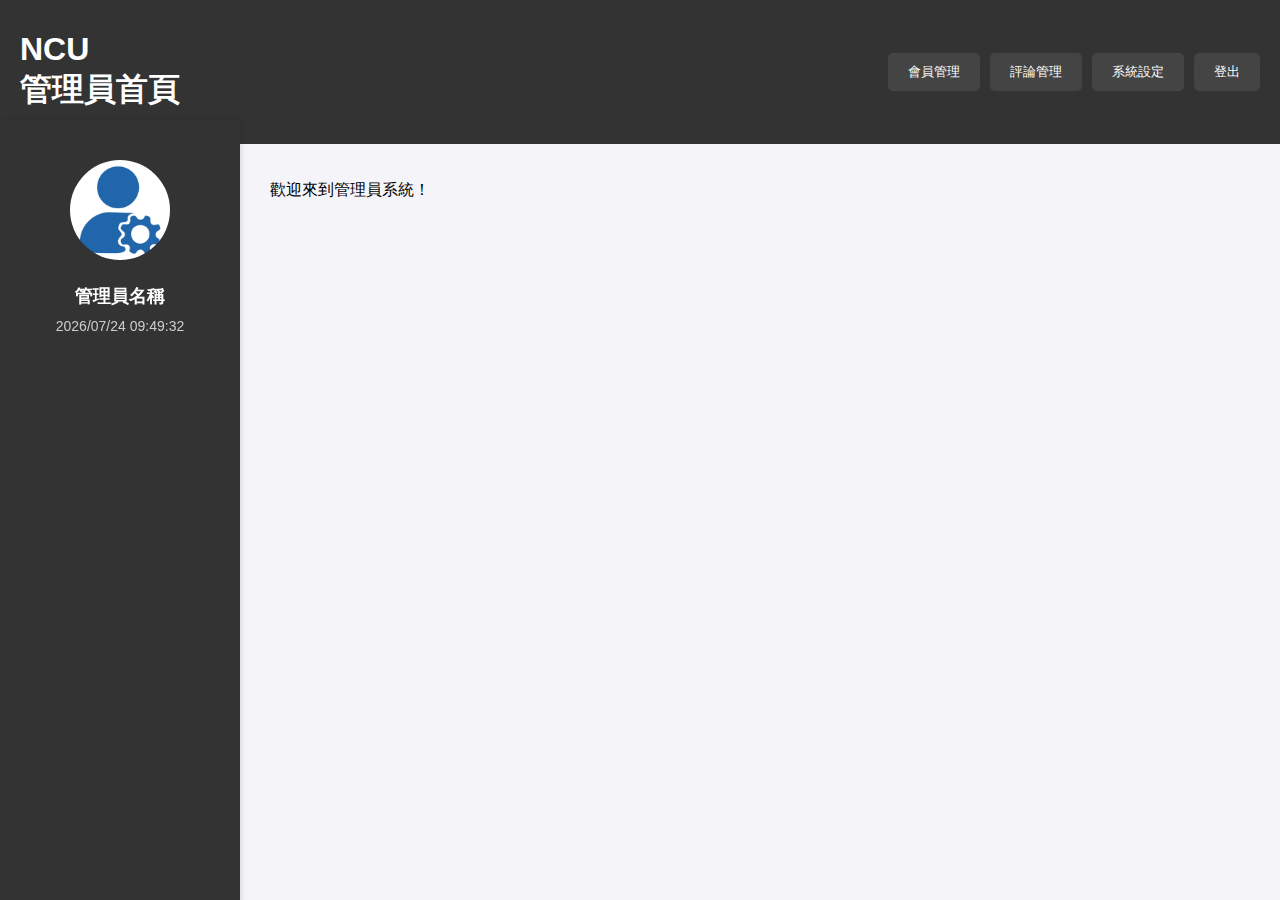
<file: image/index.html>
<!DOCTYPE html>
<html lang="en">
<head>
    <meta charset="UTF-8">
    <meta name="viewport" content="width=device-width, initial-scale=1.0">
    <title>管理員首頁</title>
    <style>
        /* 全局樣式設置 */
        body {
            font-family: Arial, sans-serif; /* 設置字體 */
            margin: 0; /* 移除頁面邊距 */
            padding: 0; /* 移除頁面內距 */
            background-color: #f4f4f9; /* 背景顏色 */
        }

        /* 頁首樣式 */
        header {
            background-color: #333; /* 背景為深灰色 */
            color: #fff; /* 文字為白色 */
            padding: 10px 20px; /* 內距 */
            display: flex; /* 使用 Flexbox 佈局 */
            justify-content: space-between; /* 左右元素間隔 */
            align-items: center; /* 垂直方向置中 */
        }

        /* 管理員功能按鈕的容器樣式 */
        .admin-buttons {
            display: flex; /* 使用 Flexbox 排列按鈕 */
            gap: 10px; /* 按鈕間距 */
        }

        /* 按鈕樣式 */
        .admin-buttons button {
            background-color: #444; /* 按鈕背景顏色 */
            color: white; /* 按鈕文字顏色 */
            padding: 10px 20px; /* 內距 */
            border: none; /* 移除邊框 */
            cursor: pointer; /* 鼠標指針變為點擊樣式 */
            border-radius: 5px; /* 圓角邊框 */
        }

        /* 按鈕懸停效果 */
        .admin-buttons button:hover {
            background-color: #555; /* 懸停時的背景色 */
        }

        /* 左側側邊欄樣式 */
        .sidebar {
            width: 200px; /* 固定寬度 */
            height: calc(100vh - 120px); /* 滿高減去頁首高度 */
            background-color: #333; /* 背景色 */
            color: white; /* 文字顏色 */
            padding: 20px; /* 內距 */
            box-shadow: 2px 0 5px rgba(0, 0, 0, 0.1); /* 添加陰影效果 */
            position: fixed; /* 固定在左側 */
            top: 120px; /* 從頁首以下開始 */
        }

        /* 側邊欄中的管理員資訊樣式 */
        .admin-info {
            text-align: center; /* 文字置中 */
            margin-top: 20px; /* 上方距離 */
        }

        /* 管理員頭像樣式 */
        .avatar {
            width: 100px; /* 頭像寬度 */
            height: 100px; /* 頭像高度 */
            border-radius: 50%; /* 設為圓形 */
            margin-bottom: 10px; /* 與名稱間距 */
        }

        /* 管理員名稱樣式 */
        .admin-name {
            font-size: 18px; /* 字體大小 */
            margin: 10px 0; /* 上下間距 */
        }

        /* 日期時間樣式 */
        .date-time {
            font-size: 14px; /* 字體大小 */
            margin-top: 5px; /* 與名稱間距 */
            color: #ccc; /* 顏色設為淺灰 */
        }

        /* 主內容樣式 */
        main {
            margin-left: 250px; /* 左側預留空間避開側邊欄 */
            padding: 20px; /* 內距 */
        }
    </style>
</head>
<body>
    <!-- 左側側邊欄 -->
    <div class="sidebar">
        <div class="admin-info">
            <!-- 管理員頭像 -->
            <img src="ad_photo.png" alt="Admin Avatar" class="avatar">
            <!-- 管理員名稱 -->
            <h3 class="admin-name">管理員名稱</h3>
            <!-- 日期與時間 -->
            <p class="date-time" id="currentDateTime">--:--:--</p>
        </div>
    </div>

    <!-- 頁首 -->
    <header>
        <!-- 頁首標題 -->
        <h1>NCU<br>管理員首頁</h1>
        <!-- 管理員功能按鈕 -->
        <div class="admin-buttons">
            <!-- 會員管理按鈕 -->
            <button onclick="location.href='member-management.html'">會員管理</button>
            <!-- 評論管理按鈕 -->
            <button onclick="location.href='comment-management.html'">評論管理</button>
            <!-- 系統設定按鈕 -->
            <button onclick="location.href='system-settings.html'">系統設定</button>
            <!-- 登出按鈕 -->
            <button onclick="location.href='admin-login.html'">登出</button>
        </div>
    </header>

    <!-- 主內容區域 -->
    <main>
        <p>歡迎來到管理員系統！</p>
    </main>

    <!-- JavaScript 更新日期與時間 -->
    <script>
        // 更新日期與時間的函數
        function updateDateTime() {
            const now = new Date(); // 獲取當前時間
            const dateTimeString = now.toLocaleString('zh-TW', {
                year: 'numeric',
                month: '2-digit',
                day: '2-digit',
                hour: '2-digit',
                minute: '2-digit',
                second: '2-digit',
                hour12: false, // 使用 24 小時制
            });
            // 更新到頁面上
            document.getElementById('currentDateTime').textContent = dateTimeString;
        }

        // 初始化顯示並每秒更新一次
        updateDateTime();
        setInterval(updateDateTime, 1000); // 每 1000 毫秒（1 秒）更新
    </script>
</body>
</html>
</file>
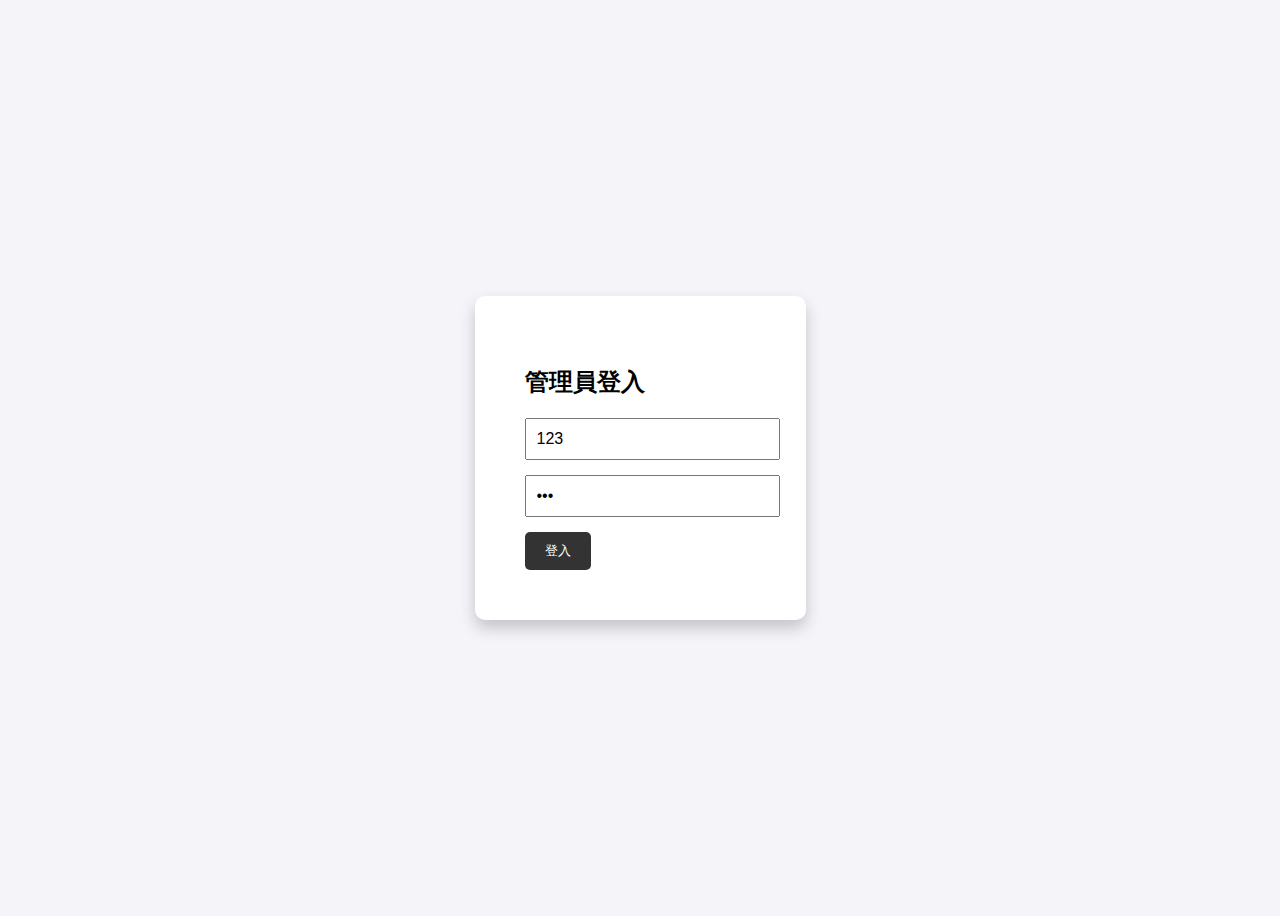
<file: image/admin-login.html>
<!DOCTYPE html>
<html lang="en">
<head>
    <meta charset="UTF-8"> <!-- 設定字符編碼為UTF-8 -->
    <meta name="viewport" content="width=device-width, initial-scale=1.0"> <!-- 設置視窗比例，讓頁面在移動設備上顯示良好 -->
    <title>管理員登入</title> <!-- 頁面標題 -->
    <style>
        body {
            font-family: Arial, sans-serif; /* 設置頁面字體為Arial，若無則使用sans-serif */
            display: flex; /* 使用Flexbox佈局 */
            justify-content: center; /* 使表單水平居中 */
            align-items: center; /* 使表單垂直居中 */
            height: 100vh; /* 設置頁面高度為100%視窗高度 */
            background-color: #f4f4f9; /* 設置背景顏色為淺灰色 */
        }
        form {
            background-color: #fff; /* 設置表單背景顏色為白色 */
            padding: 50px; /* 設置表單內部內距 */
            border-radius: 10px; /* 設置表單圓角邊框 */
            box-shadow: 0 8px 16px rgba(0,0,0,0.2); /* 設置表單的陰影效果 */
        }
        input {
            display: block; /* 設置為區塊元素，讓每個輸入框占據一行 */
            width: 100%; /* 設置輸入框寬度為100% */
            margin-bottom: 15px; /* 設置輸入框之間的下邊距 */
            padding: 10px; /* 設置輸入框內部內距 */
            font-size: 16px; /* 設置字體大小 */
        }
        button {
            padding: 10px 20px; /* 設置按鈕內部內距 */
            background-color: #333; /* 設置按鈕背景顏色為深灰色 */
            color: white; /* 設置按鈕文字顏色為白色 */
            border: none; /* 移除按鈕邊框 */
            border-radius: 5px; /* 設置按鈕圓角邊框 */
            cursor: pointer; /* 設置鼠標懸停時顯示為點擊樣式 */
        }
    </style>
</head>
<body>
    <form id="loginForm" onsubmit="return validateLogin()"> <!-- 設置表單提交事件，調用 validateLogin 函數 -->
        <h2>管理員登入</h2> <!-- 標題 -->
        <input type="text" name="username" id="username" placeholder="帳號" value="123" required> <!-- 預設帳號為123 -->
        <input type="password" name="password" id="password" placeholder="密碼" value="123" required> <!-- 預設密碼為123 -->
        <button type="submit">登入</button> <!-- 登入按鈕 -->
    </form>

    <script>
        function validateLogin() {
            // 獲取用戶輸入的帳號和密碼
            const username = document.getElementById('username').value;
            const password = document.getElementById('password').value;

            // 檢查帳號和密碼是否正確
            if (username === '123' && password === '123') {
                // 如果正確，重定向到管理員首頁
                window.location.href = 'admin_homepage.html'; // 替換為您的管理員首頁URL
                return false; // 防止表單實際提交
            } else {
                // 如果不正確，提示錯誤
                alert('帳號或密碼錯誤！');
                return false; // 防止表單實際提交
            }
        }
    </script>
</body>
</html>
</file>
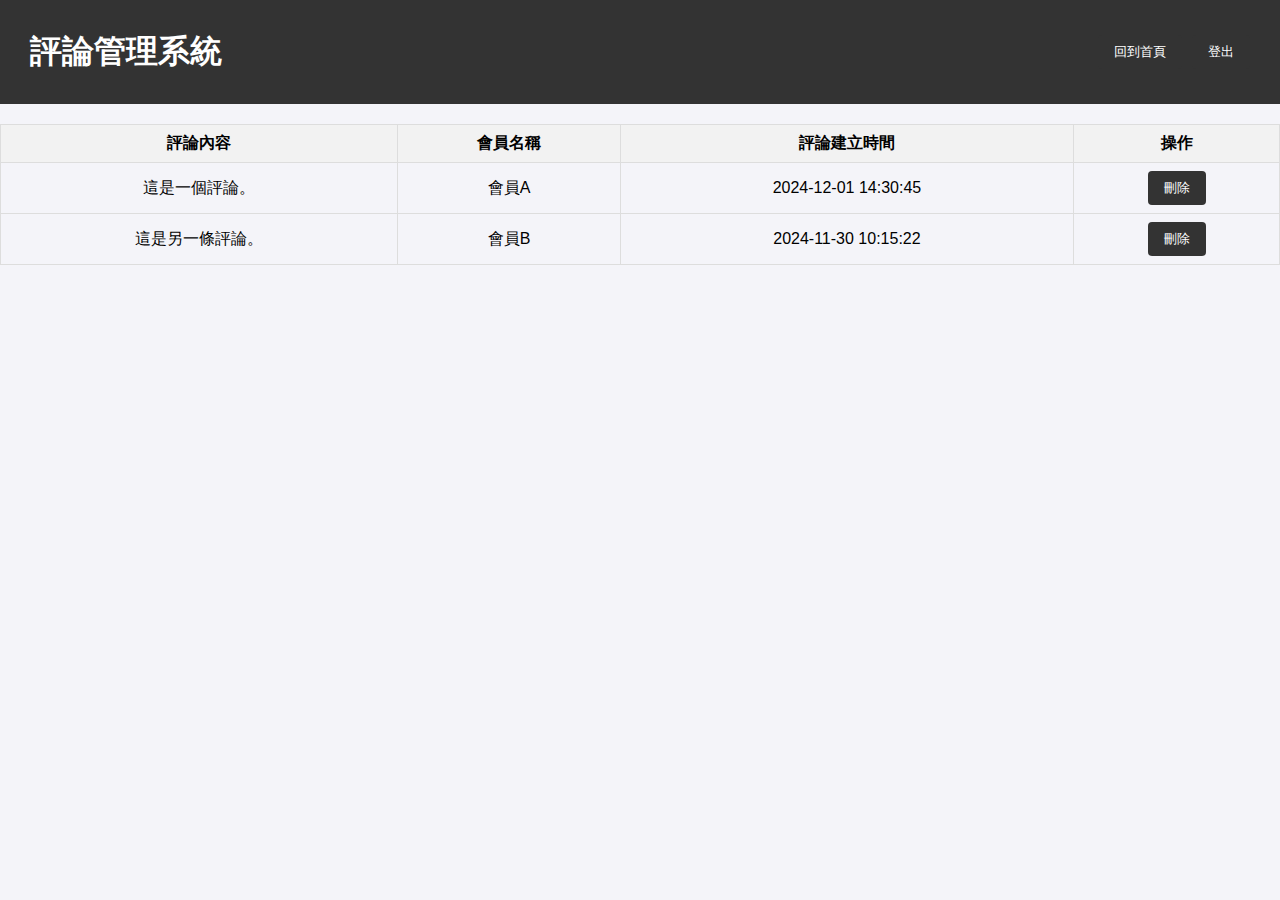
<file: image/comment-management.html>
<!DOCTYPE html>
<html lang="en">
<head>
    <meta charset="UTF-8">
    <meta name="viewport" content="width=device-width, initial-scale=1.0">
    <title>評論管理</title>
    <style>
        /* 全局樣式設置 */
        body {
            font-family: Arial, sans-serif; /* 設置字體 */
            margin: 0; /* 移除頁面邊距 */
            padding: 0; /* 移除頁面內距 */
            background-color: #f4f4f9; /* 背景顏色 */
        }
        /* 頁首樣式 */
        /* 全局樣式設置 */
        body {
            font-family: Arial, sans-serif; /* 設置字體 */
            margin: 0; /* 移除頁面邊距 */
            padding: 0; /* 移除頁面內距 */
            background-color: #f4f4f9; /* 背景顏色 */
        }
        /* 頁首樣式 */
        /* 頁首樣式 */
        header {
            background-color: #333; /* 背景顏色：綠色 */
            color: white; /* 文字顏色：白色 */
            padding: 30px; /* 內距：20px */
            display: flex; /* 使用Flexbox布局 */
            justify-content: space-between; /* 左右元素間的間隔 */
            align-items: center; /* 垂直居中 */
        }

        /* 標題樣式 */
        header h1 {
            margin: 0; /* 移除標題的外邊距 */
        }

        /* 按鈕容器 */
        .header-buttons {
            display: flex; /* 使用Flexbox布局 */
            gap: 10px; /* 按鈕之間的間隔 */
        }

        /* 按鈕樣式 */
        button {
            background-color: #333; /* 按鈕背景色：綠色 */
            color: white; /* 按鈕文字色：白色 */
            border: none; /* 無邊框 */
            padding: 8px 16px; /* 按鈕內距 */
            border-radius: 4px; /* 圓角邊框 */
            cursor: pointer; /* 鼠標樣式 */
        }

        button:hover {
            background-color: #333; /* 按鈕懸停效果：深綠色 */
        }

        /* 表格樣式 */
        table {
            width: 100%; /* 表格寬度填滿 */
            border-collapse: collapse; /* 移除邊框間隙 */
            margin-top: 20px; /* 與頁首的距離 */
        }

        th, td {
            border: 1px solid #ddd; /* 單元格邊框 */
            padding: 8px; /* 單元格內距 */
            text-align: center; /* 文字置中 */
        }

        th {
            background-color: #f2f2f2; /* 表頭背景色 */
            font-weight: bold; /* 字體加粗 */
        }

        /* 表格行的懸停效果 */
        tr:hover {
            background-color: #f1f1f1; /* 懸停時行的背景色 */
        }
    </style>
</head>
<body>
    <!-- 頁首 -->
    <header>
        <h1>評論管理系統</h1>

        <!-- 頁首右側的按鈕 -->
        <div class="header-buttons">
            <button onclick="window.location.href='index.html';">回到首頁</button> <!-- 回到首頁按鈕 -->
            <button onclick="window.location.href='logout.html';">登出</button> <!-- 登出按鈕 -->
        </div>
    </header>

    <!-- 評論資訊的表格 -->
    <table>
        <!-- 表格表頭 -->
        <tr>
            <th>評論內容</th> <!-- 列標題：評論內容 -->
            <th>會員名稱</th> <!-- 列標題：會員名稱 -->
            <th>評論建立時間</th> <!-- 列標題：評論時間 -->
            <th>操作</th> <!-- 列標題：操作按鈕 -->
        </tr>

        <!-- 表格內容：評論數據 -->
        <tr>
            <td>這是一個評論。</td> <!-- 評論內容 -->
            <td>會員A</td> <!-- 會員名稱 -->
            <td>2024-12-01 14:30:45</td> <!-- 評論時間 -->
            <td>
                <!-- 操作按鈕 -->
                <button>刪除</button> <!-- 刪除評論按鈕 -->
            </td>
        </tr>

        <!-- 可以在此添加更多評論數據 -->
        <tr>
            <td>這是另一條評論。</td>
            <td>會員B</td>
            <td>2024-11-30 10:15:22</td>
            <td>
                <button>刪除</button>
            </td>
        </tr>
    </table>
</body>
</html>
</file>
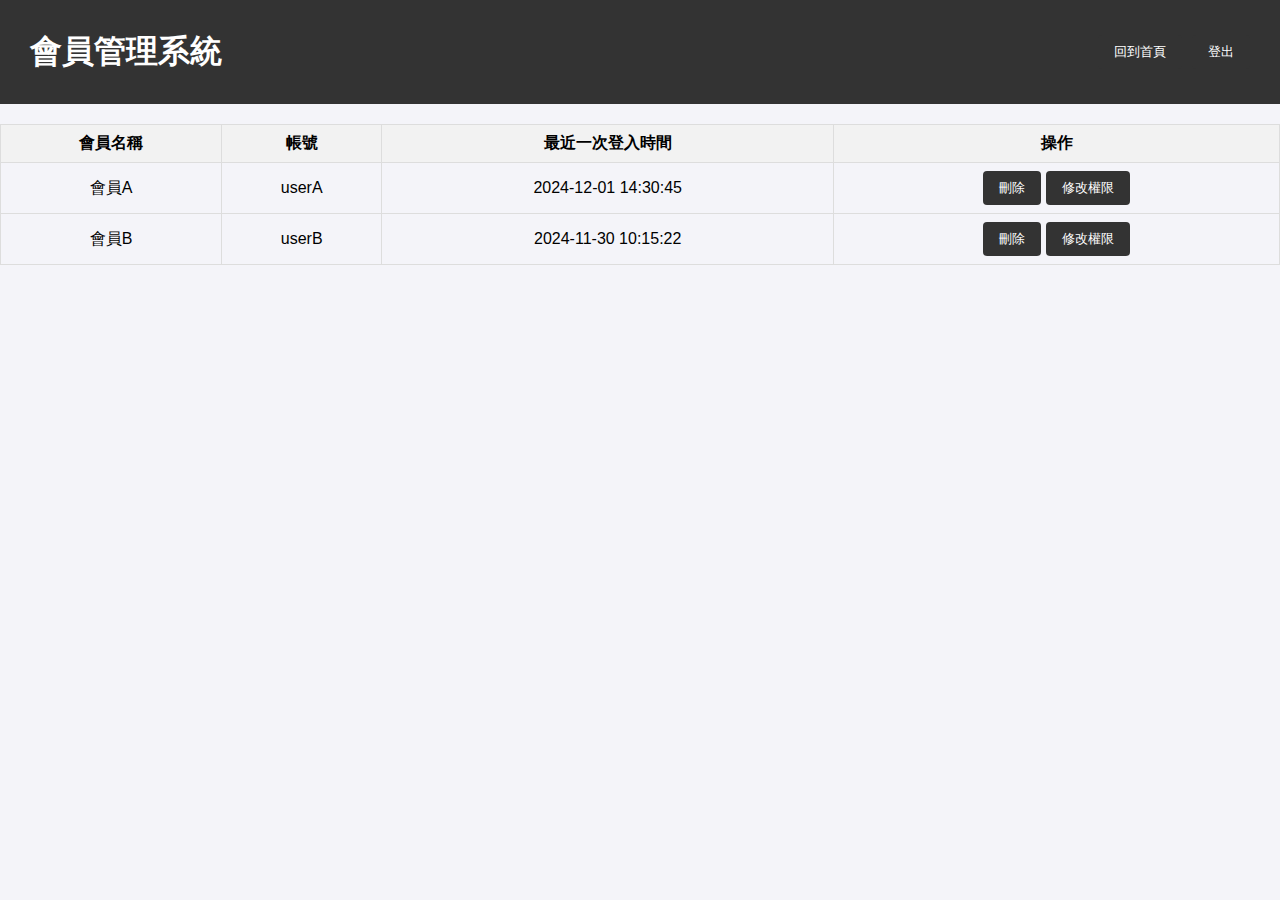
<file: image/member-management.html>
<!DOCTYPE html>
<html lang="en">
<head>
    <meta charset="UTF-8">
    <meta name="viewport" content="width=device-width, initial-scale=1.0">
    <title>會員管理</title>
    <style>
        /* 全局樣式設置 */
        body {
            font-family: Arial, sans-serif; /* 設置字體 */
            margin: 0; /* 移除頁面邊距 */
            padding: 0; /* 移除頁面內距 */
            background-color: #f4f4f9; /* 背景顏色 */
        }
        /* 頁首樣式 */
        header {
            background-color: #333; /* 背景顏色：綠色 */
            color: white; /* 文字顏色：白色 */
            padding: 30px; /* 內距：20px */
            display: flex; /* 使用Flexbox布局 */
            justify-content: space-between; /* 左右元素間的間隔 */
            align-items: center; /* 垂直居中 */
        }

        /* 標題樣式 */
        header h1 {
            margin: 0; /* 移除標題的外邊距 */
        }

        /* 按鈕容器 */
        .header-buttons {
            display: flex; /* 使用Flexbox布局 */
            gap: 10px; /* 按鈕之間的間隔 */
        }

        /* 按鈕樣式 */
        button {
            background-color: #333; /* 按鈕背景色：綠色 */
            color: white; /* 按鈕文字色：白色 */
            border: none; /* 無邊框 */
            padding: 8px 16px; /* 按鈕內距 */
            border-radius: 4px; /* 圓角邊框 */
            cursor: pointer; /* 鼠標樣式 */
        }

        button:hover {
            background-color: #333; /* 按鈕懸停效果：深綠色 */
        }

        /* 表格樣式 */
        table {
            width: 100%; /* 表格寬度填滿 */
            border-collapse: collapse; /* 移除邊框間隙 */
            margin-top: 20px; /* 與頁首的距離 */
        }

        th, td {
            border: 1px solid #ddd; /* 單元格邊框 */
            padding: 8px; /* 單元格內距 */
            text-align: center; /* 文字置中 */
        }

        th {
            background-color: #f2f2f2; /* 表頭背景色 */
            font-weight: bold; /* 字體加粗 */
        }

        /* 表格行的懸停效果 */
        tr:hover {
            background-color: #f1f1f1; /* 懸停時行的背景色 */
        }
    </style>
</head>
<body>
    <!-- 頁首 -->
    <header>
        <h1>會員管理系統</h1>

        <!-- 頁首右側的按鈕 -->
        <div class="header-buttons">
            <button onclick="window.location.href='index.html';">回到首頁</button> <!-- 回到首頁按鈕 -->
            <button onclick="window.location.href='logout.html';">登出</button> <!-- 登出按鈕 -->
        </div>
    </header>

    <!-- 會員資訊的表格 -->
    <table>
        <!-- 表格表頭 -->
        <tr>
            <th>會員名稱</th> <!-- 列標題：會員名稱 -->
            <th>帳號</th> <!-- 列標題：會員帳號 -->
            <th>最近一次登入時間</th> <!-- 列標題：最近一次登入時間 -->
            <th>操作</th> <!-- 列標題：操作按鈕 -->
        </tr>

        <!-- 表格內容：會員數據 -->
        <tr>
            <td>會員A</td> <!-- 會員名稱 -->
            <td>userA</td> <!-- 會員帳號 -->
            <td>2024-12-01 14:30:45</td> <!-- 最近一次登入時間 -->
            <td>
                <!-- 操作按鈕 -->
                <button>刪除</button> <!-- 刪除會員按鈕 -->
                <button>修改權限</button> <!-- 修改會員權限按鈕 -->
            </td>
        </tr>

        <!-- 可以在此添加更多會員數據 -->
        <tr>
            <td>會員B</td>
            <td>userB</td>
            <td>2024-11-30 10:15:22</td>
            <td>
                <button>刪除</button>
                <button>修改權限</button>
            </td>
        </tr>
    </table>
</body>
</html>
</file>
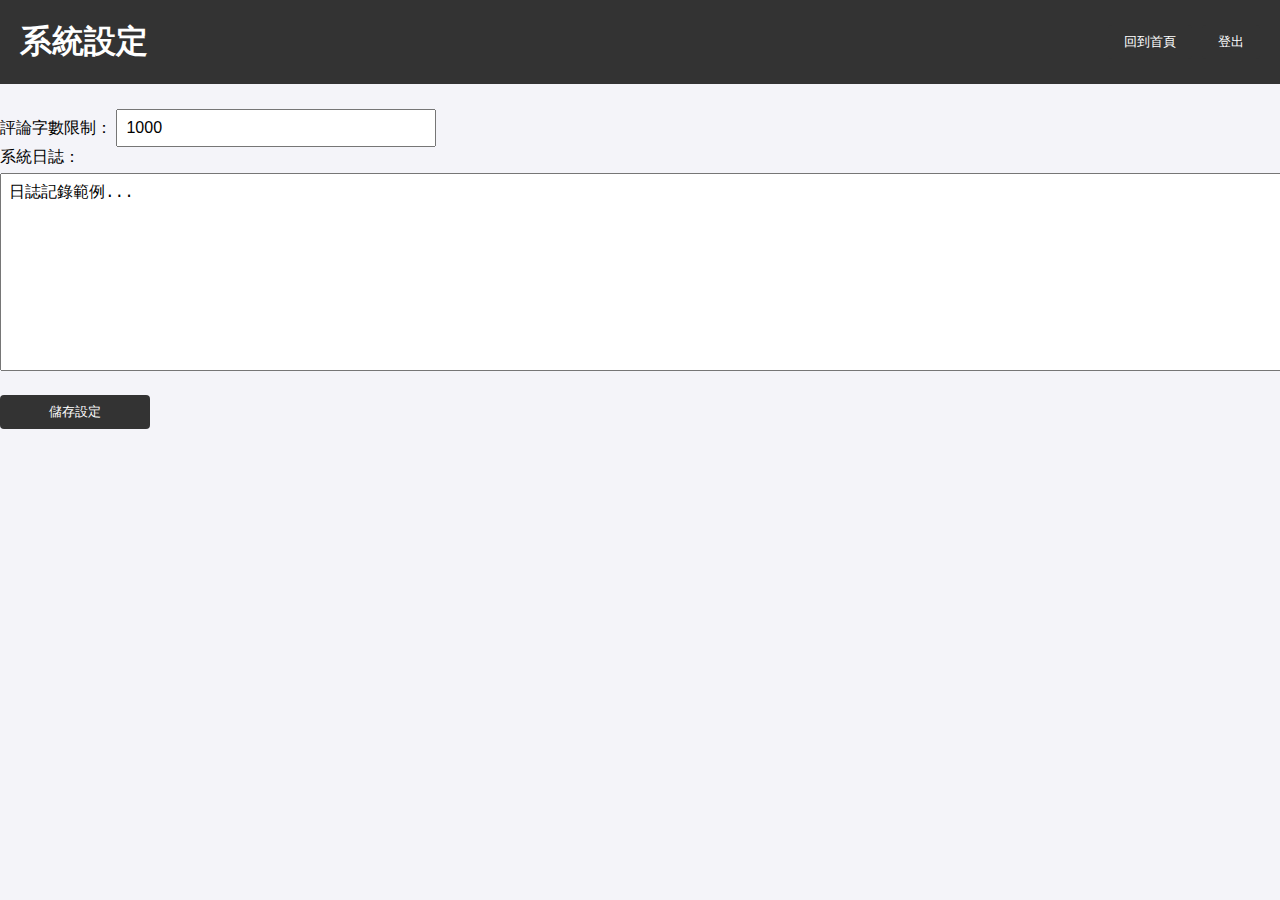
<file: image/system-settings.html>
<!DOCTYPE html>
<html lang="en">
<head>
    <meta charset="UTF-8">
    <meta name="viewport" content="width=device-width, initial-scale=1.0">
    <title>系統設定</title>
    <style>
        /* 頁首樣式 */
        /* 全局樣式設置 */
        body {
            font-family: Arial, sans-serif; /* 設置字體 */
            margin: 0; /* 移除頁面邊距 */
            padding: 0; /* 移除頁面內距 */
            background-color: #f4f4f9; /* 背景顏色 */
        }
        /* 頁首樣式 */
        header {
            background-color: #333; /* 背景顏色：綠色 */
            color: white; /* 文字顏色：白色 */
            padding: 20px; /* 內距：20px */
            display: flex; /* 使用Flexbox布局 */
            justify-content: space-between; /* 左右元素間的間隔 */
            align-items: center; /* 垂直居中 */
        }

        /* 標題樣式 */
        header h1 {
            margin: 0; /* 移除標題的外邊距 */
        }

        /* 按鈕容器 */
        .header-buttons {
            display: flex; /* 使用Flexbox布局 */
            gap: 10px; /* 按鈕之間的間隔 */
        }

        /* 按鈕樣式 */
        button {
            background-color: #333; /* 按鈕背景色：綠色 */
            color: white; /* 按鈕文字色：白色 */
            border: none; /* 無邊框 */
            padding: 8px 16px; /* 按鈕內距 */
            border-radius: 4px; /* 圓角邊框 */
            cursor: pointer; /* 鼠標樣式 */
        }

        button:hover {
            background-color: #333; /* 按鈕懸停效果：深綠色 */
        }

        /* 表單樣式 */
        form {
            margin-top: 20px; /* 與頁首的距離 */
        }

        label {
            font-size: 16px; /* 標籤字體大小 */
        }

        input, textarea {
            margin-top: 5px; /* 內距 */
            padding: 8px; /* 內距 */
            width: 300px; /* 輸入框寬度 */
            font-size: 16px; /* 字體大小 */
        }

        textarea {
            width: 100%; /* 設置文本區域為 100% 宽度 */
            resize: none; /* 禁止調整大小 */
        }

        button[type="submit"] {
            margin-top: 20px; /* 按鈕的上邊距 */
            width: 150px; /* 按鈕寬度 */
        }
    </style>
</head>
<body>
    <!-- 頁首 -->
    <header>
        <h1>系統設定</h1>

        <!-- 頁首右側的按鈕 -->
        <div class="header-buttons">
            <button onclick="window.location.href='index.html';">回到首頁</button> <!-- 回到首頁按鈕 -->
            <button onclick="window.location.href='logout.html';">登出</button> <!-- 登出按鈕 -->
        </div>
    </header>

    <!-- 系統設定表單 -->
    <form>
        <label for="comment-limit">評論字數限制：</label>
        <input id="comment-limit" type="number" value="1000" required>
        <br>
        <label for="system-log">系統日誌：</label>
        <textarea id="system-log" rows="10" cols="50" readonly>日誌記錄範例...</textarea>
        <br>
        <button type="submit">儲存設定</button>
    </form>
</body>
</html>
</file>
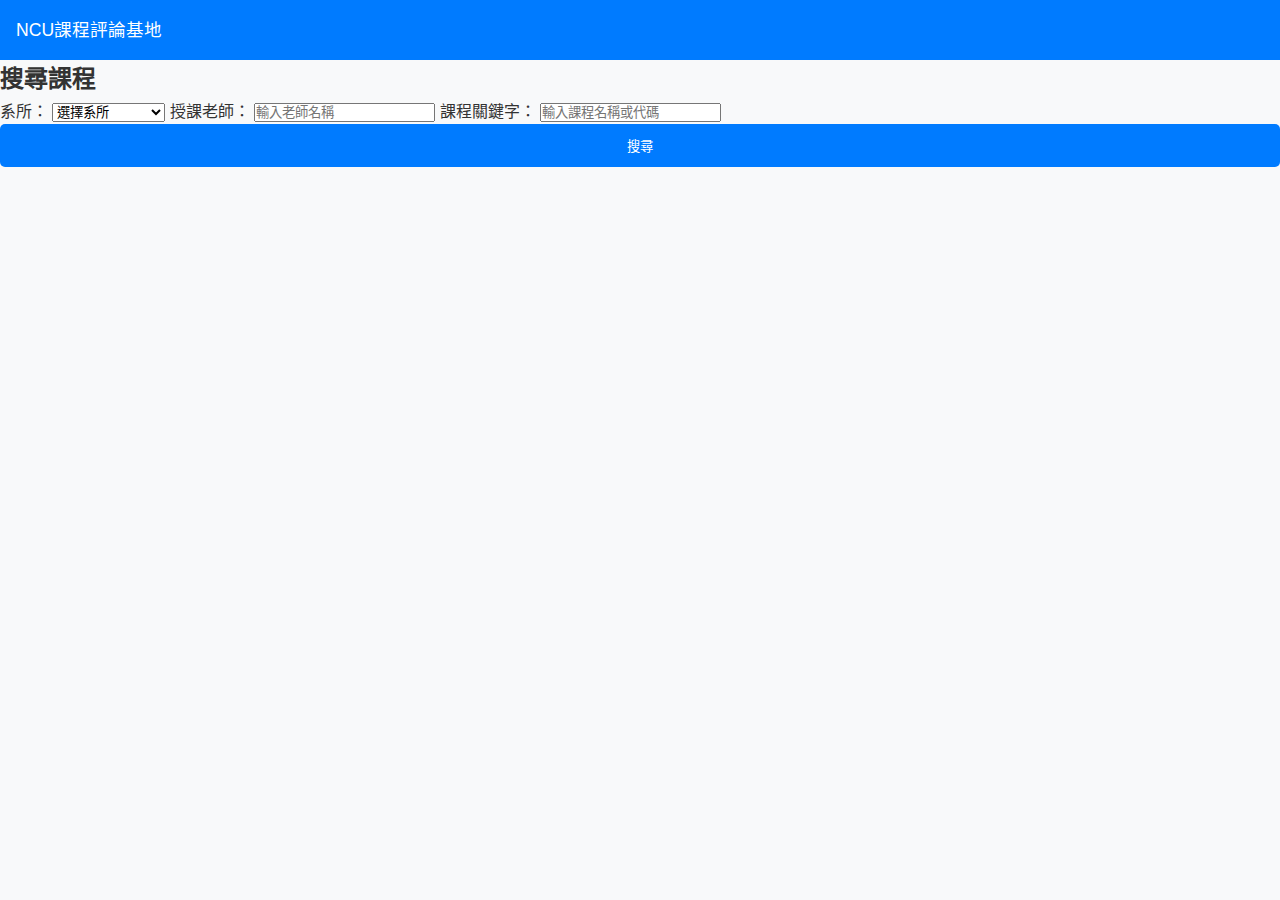
<file: ncu_comment-interface/courses.html>
<!DOCTYPE html>
<html lang="zh-TW">
<head>
    <meta charset="UTF-8">
    <meta name="viewport" content="width=device-width, initial-scale=1.0">
    <title>搜尋課程 - 課程評論系統</title>
    <link rel="stylesheet" href="stylev2.css">
    <style>
        .course-list {
            display: none;
        }
    </style>
</head>
<body>
    <header>
        <div class="navbar">
            <a href="index.html" class="logo">NCU課程評論基地</a>
        </div>
    </header>
    <main>
        <section class="search-container">
            <h2>搜尋課程</h2>
            <form id="search-form">
                <label for="department">系所：</label>
                <select id="department">
                    <option>選擇系所</option>
                    <option>資訊管理研究所</option>
                    <option>資訊工程研究所</option>
                </select>
                <label for="instructor">授課老師：</label>
                <input type="text" id="instructor" placeholder="輸入老師名稱">
                <label for="keyword">課程關鍵字：</label>
                <input type="text" id="keyword" placeholder="輸入課程名稱或代碼">
                <!-- 其他表單元素 -->
                <button type="submit" class="btn">搜尋</button>
         </form>
        </section>
        <section class="course-list"></section>
        <script>
            document.getElementById('search-form').addEventListener('submit', function(event) {
            event.preventDefault();
            const department = document.getElementById('department').value;
            const instructor = document.getElementById('instructor').value;
            const keyword = document.getElementById('keyword').value;
            if (department === '選擇系所' || instructor.trim() === '' || keyword.trim() === '') {
                alert('輸入資料不完整');
                return;
            }
            const courseListSection = document.querySelector('.course-list');
            courseListSection.innerHTML = `
                <h2>搜尋結果：</h2>
                <p>系所：${department}</p>
                <p>授課老師：${instructor}</p>
                <p>課程關鍵字：${keyword}</p>
                <p>課程資訊：</p>
                <ul>
                    <li>
                        <button class="btn">加入收藏</button>
                        <a href="newCommentv2.html" class="btn btn-primary">我要評論</a>
                    </li>
                </ul>
            `;
            courseListSection.style.display = 'block';
            });
        </script>
    </main>
</body>
</html>
</file>
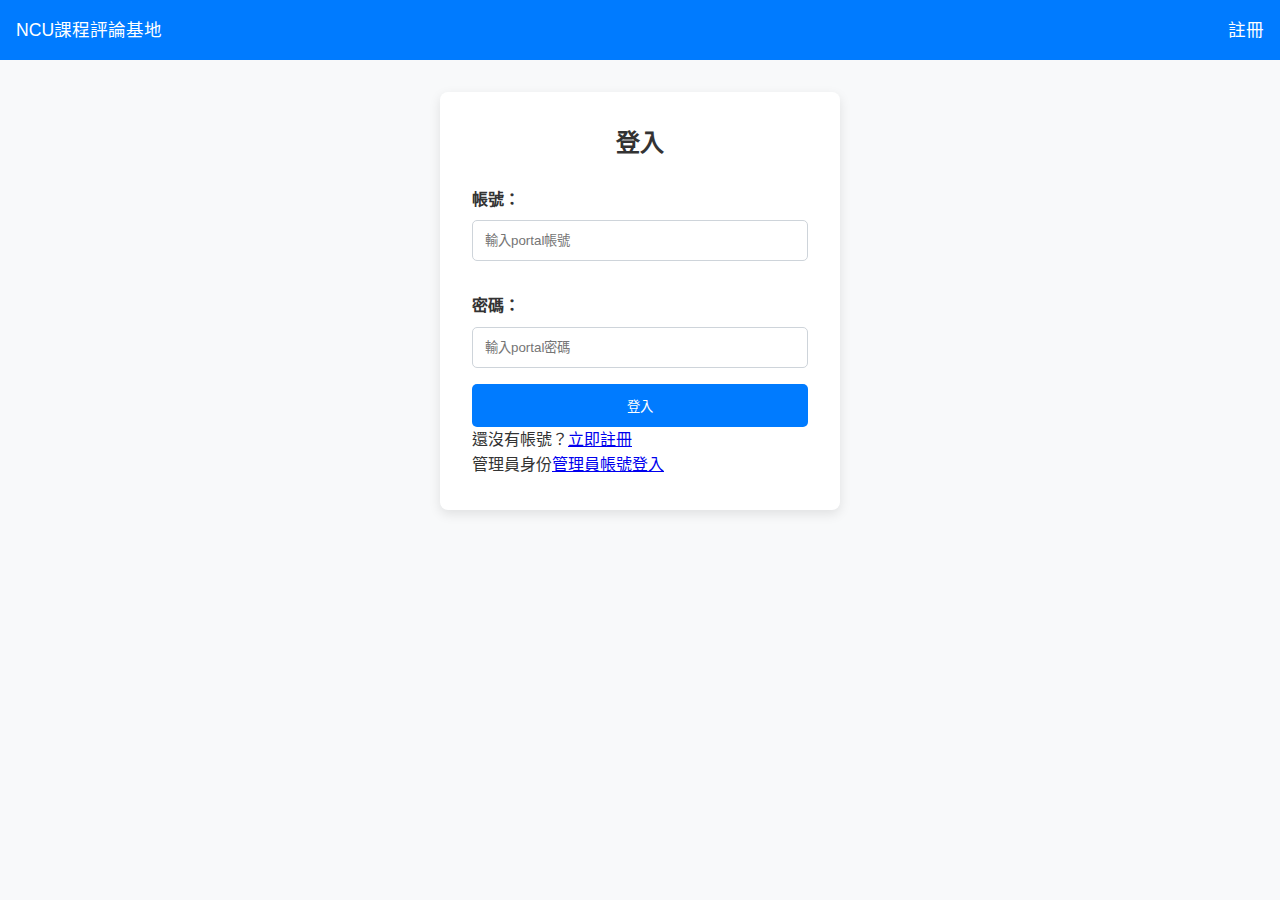
<file: ncu_comment-interface/login.html>
<!DOCTYPE html>
<html lang="zh-TW">
<head>
    <meta charset="UTF-8">
    <meta name="viewport" content="width=device-width, initial-scale=1.0">
    <title>登入 - 課程評論系統</title>
    <link rel="stylesheet" href="stylev2.css">
</head>
<body>
    <header>
        <div class="navbar">
            <a href="index.html" class="logo">NCU課程評論基地</a>
            <nav>
                <ul>
                    <li><a href="register.html">註冊</a></li>
                </ul>
            </nav>
        </div>
    </header>
    <main>
        <div class="form-container">
            <h2>登入</h2>
            <form action="/login" method="post">
                <label for="username">帳號：</label>
                <input type="text" id="username" placeholder="輸入portal帳號" name="username" required>
                
                <label for="password">密碼：</label>
                <input type="password" id="password" placeholder="輸入portal密碼" name="password" required>
                
                <button type="submit" class="btn">登入</button>
                <p>還沒有帳號？<a href="register.html">立即註冊</a></p>
                <p>管理員身份<a href="admin.html">管理員帳號登入</a></p><!--admin interface-->
            </form>
        </div>
    </main>
</body>
</html>
</file>
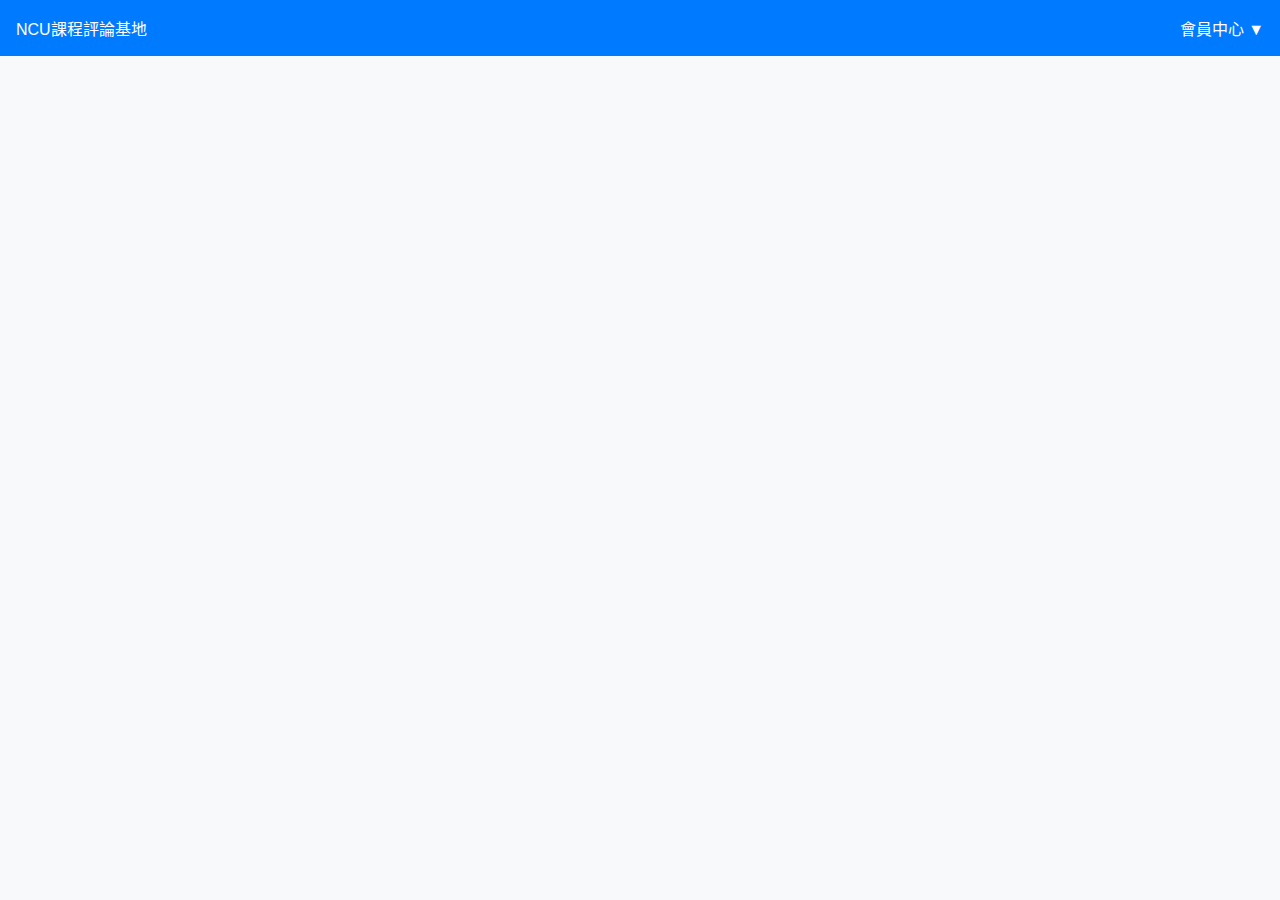
<file: ncu_comment-interface/member.html>
<!DOCTYPE html>
<html lang="zh-TW">
<head>
    <meta charset="UTF-8">
    <meta name="viewport" content="width=device-width, initial-scale=1.0">
    <title>學生會員中心</title>
    <link rel="stylesheet" href="stylev4.css">
</head>
<body>
    <!-- 頁面導航 -->
    <header>
        <div class="navbar">
            <a href="index.html" class="logo">NCU課程評論基地</a>
            <div class="user-menu">
                <button class="dropdown-button" onclick="toggleDropdown()">會員中心 ▼</button>
                <div class="dropdown-content" id="dropdown-content">
                    <a href="#" onclick="showSection('my-comments')">我的評論</a>
                    <a href="#" onclick="showSection('favorite-courses')">收藏課程</a>
                    <a href="#" onclick="showSection('edit-profile')">修改個人資訊</a>
                    <a href="index.html">登出</a><!--logout-->
                </div>
            </div>
        </div>
    </header>

    <!-- 我的評論區域 -->
    <section id="my-comments" class="section hidden">
        <h2>我的評論</h2>
        <div class="comment-list">
            <!-- 範例評論 -->
            <div class="comment-item">
                <p>課程代碼: 12345 - 這是一則評論的範例。</p>
                <span class="delete-button" onclick="deleteComment(this)">刪除</span>
            </div>
            <div class="comment-item">
                <p>課程代碼: 67890 - 這是一則評論的範例。</p>
                <span class="delete-button" onclick="deleteComment(this)">刪除</span>
            </div>
        </div>
    </section>

    <!-- 收藏課程區域 -->
    <section id="favorite-courses" class="section hidden">
        <h2>收藏課程</h2>
        <ul class="course-list">
            <li>課程代碼: 12345 - 資料科學入門</li>
            <li>課程代碼: 67890 - 機器學習基礎</li>
            <!-- 更多收藏課程 -->
        </ul>
    </section>

    <!-- 修改個人資訊區域 -->
    <section id="edit-profile" class="section hidden">
        <h2>修改個人資訊</h2>
        <form id="profile-form">
            <label for="username">使用者名稱</label>
            <input type="text" id="username" placeholder="輸入新的使用者名稱">

            <label for="email">電子郵件</label>
            <input type="email" id="email" placeholder="輸入新的電子郵件">

            <button type="submit" class="btn">更新資訊</button>
        </form>
    </section>

    <script src="scriptsv2.js"></script>
</body>
</html>
</file>
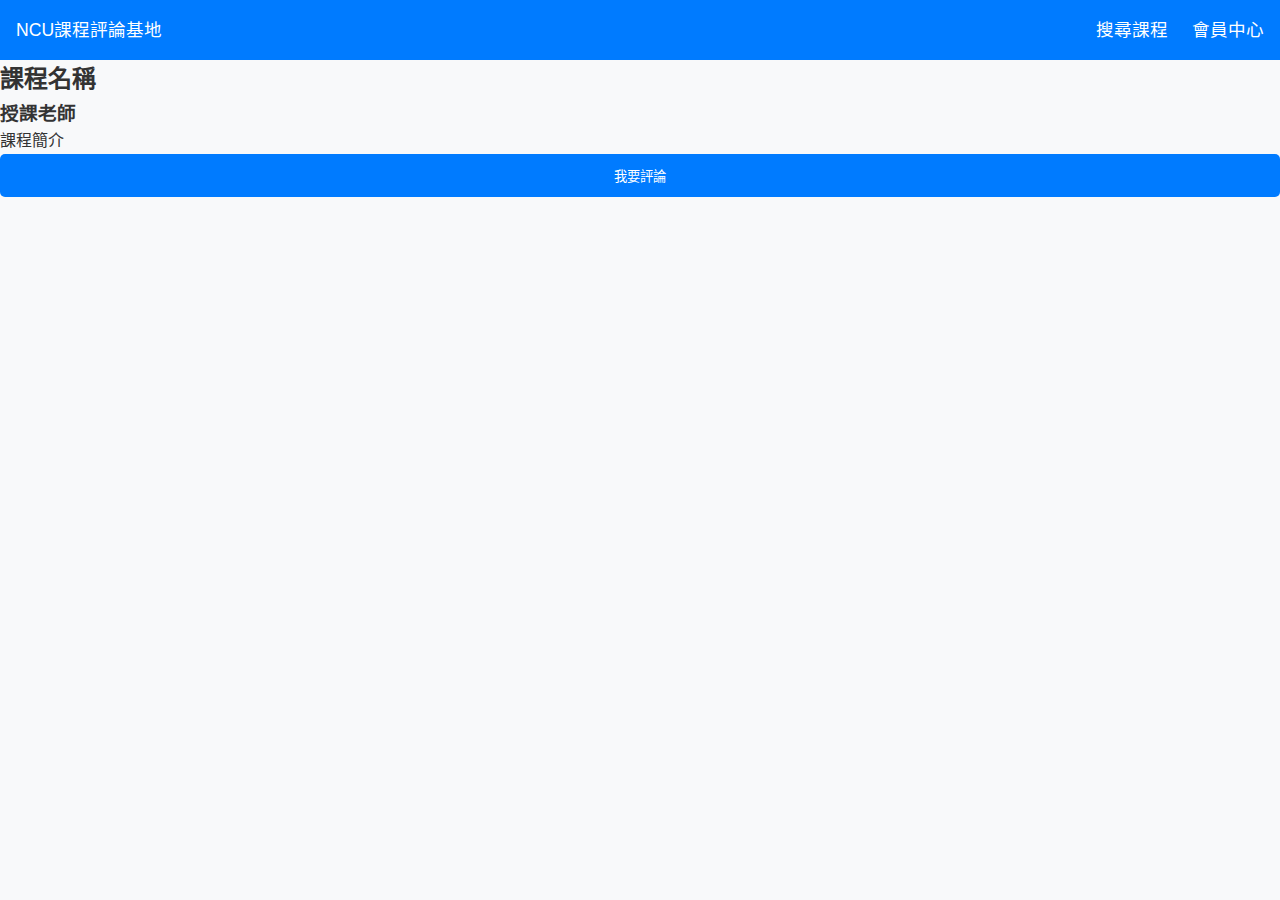
<file: ncu_comment-interface/newCommentv2.html>
<!DOCTYPE html>
<html lang="zh-TW">
<head>
    <meta charset="UTF-8">
    <meta name="viewport" content="width=device-width, initial-scale=1.0">
    <title>新增評論 - 課程評論系統</title>
    <link rel="stylesheet" href="stylev2.css">
</head>
<body>
    <header>
        <div class="navbar">
            <a href="index.html" class="logo">NCU課程評論基地</a>
            <nav>
                <ul>
                    <li><a href="courses.html">搜尋課程</a></li>
                    <li><a href="member.html">會員中心</a></li>
                    <!--<li><a href="login.html" id="login-link">登入</a></li>
                    <li><a href="register.html">註冊</a></li>-->
                </ul>
            </nav>
        </div>
    </header>
    <main>
        <div class="course-detail">
            <h2>課程名稱</h2>
            <h3>授課老師</h3>
            <p>課程簡介</p>
            <button class="btn btn-primary" id="review-button">我要評論</button>
        </div>

        <!-- 評論彈跳視窗 -->
        <div class="modal" id="review-modal">
            <div class="modal-content">
                <span class="close-button" onclick="closeModal()">&times;</span>
                <h3>發表評論</h3>
                
                <form id="review-form">
                    <!-- 課程代碼 -->
                    <label for="course-code">課程代碼</label>
                    <input type="text" id="course-code" required><br>

                    <!-- 使用者名稱 -->
                    <label for="username">使用者名稱</label>
                    <input type="text" id="username" required><br>

                    <!-- 系所 -->
                    <label for="department">系所</label>
                    <!--<input type="text" id="department" required><br>-->
                    <select id="department">
                        <option>選擇系所</option>
                        <option>資訊管理研究所</option>
                        <option>資訊管理研究所</option>
                    </select>
                    <pre></pre>
                    <!-- 授課老師 -->
                    <label for="teacher">授課老師</label>
                    <input type="text" id="teacher" required><br>

                    <!-- 課程關鍵字 -->
                    <label for="keywords">課程關鍵字</label>
                    <input type="text" id="keywords" required><br>
                    
                    <!-- 年份 -->
                    <label for="year">年份</label>
                    <!--<input type="number" id="year" required min="2000" max="2100"><br>-->
                    <select id="department">
                        <option>選擇年份</option>
                        <option>2024</option>
                        <option>2022</option>
                        <option>2020</option>
                    </select>
                    <pre></pre>
                    <!-- 推薦指數 -->
                    <label for="rating">推薦指數</label>
                    <div id="rating">
                        <span class="star" onclick="setRating(1)">★</span>
                        <span class="star" onclick="setRating(2)">★</span>
                        <span class="star" onclick="setRating(3)">★</span>
                        <span class="star" onclick="setRating(4)">★</span>
                        <span class="star" onclick="setRating(5)">★</span>
                    </div>

                    <!-- 評論內容 -->
                    <label for="comment-text">評論內容 (字數限制：1500)</label>
                    <textarea id="comment-text" maxlength="1500" placeholder="撰寫您的評論..." required></textarea><br>

                    <!-- 提交日期 -->
                    <label for="submit-date">提交日期</label>
                    <input type="date" id="submit-date" required>

                    <!-- 提交按鈕 -->
                    <button type="button" class="btn btn-submit" onclick="submitReview()">送出評論</button>
                </form>
            </div>
        </div>

        <!-- 超過字數警告視窗 -->
        <div class="alert-modal" id="alert-modal">
            <div class="alert-content">
                <p>字數不可超過 1500 字！</p>
                <button class="btn btn-alert" onclick="closeAlert()">確定</button>
            </div>
        </div>
    </main>

    <script src="scripts.js"></script>
</body>
</html>
</file>
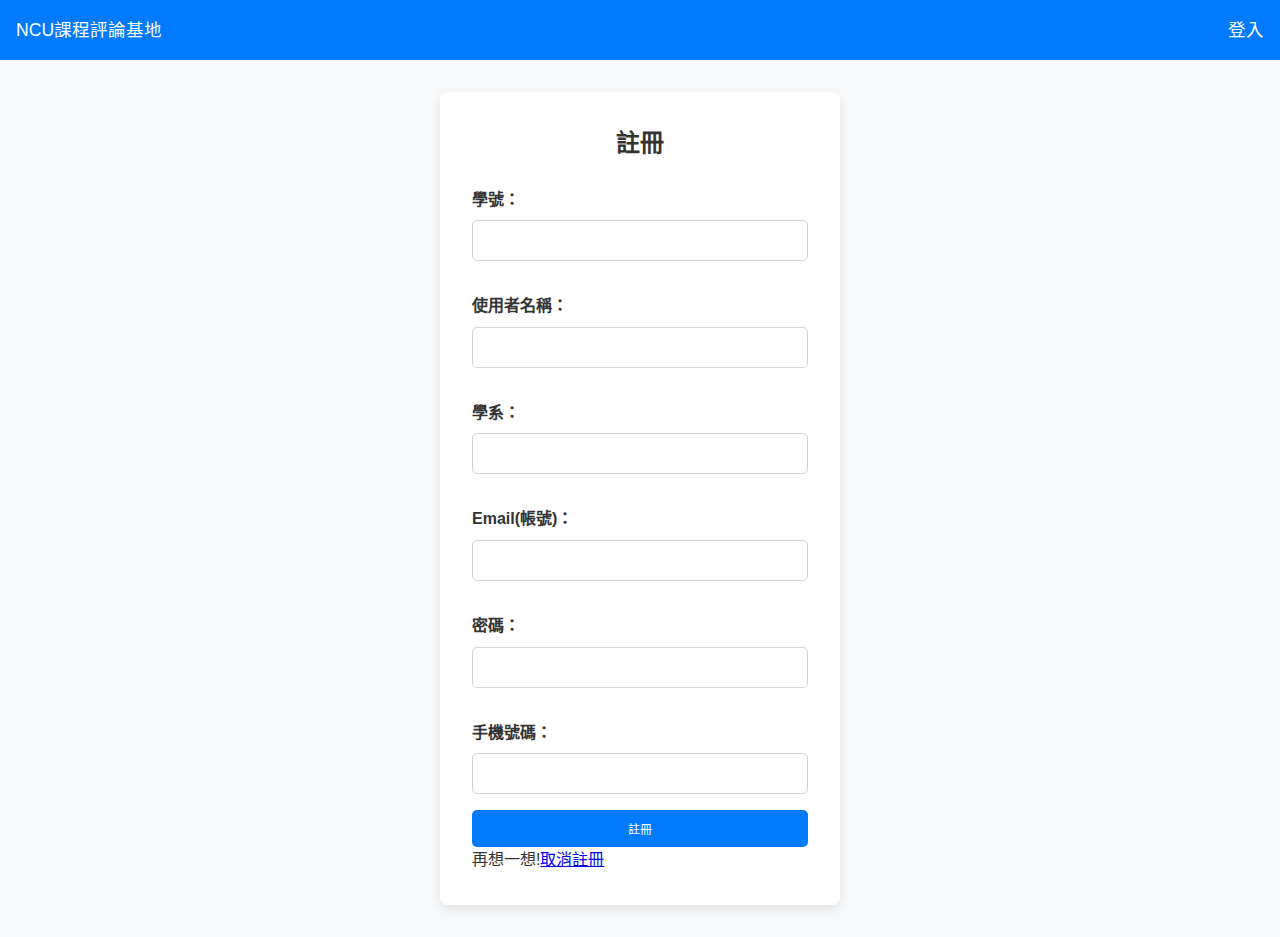
<file: ncu_comment-interface/register.html>
<!DOCTYPE html>
<html lang="zh-TW">
<head>
    <meta charset="UTF-8">
    <meta name="viewport" content="width=device-width, initial-scale=1.0">
    <title>註冊 - 課程評論系統</title>
    <link rel="stylesheet" href="stylev2.css">
    <style>
        /* 讓按鈕本身的內容置中 */
        .btn {
            display: inline-block;
            text-align: center;
            padding: 10px 20px; /* 調整按鈕的內邊距 */
            text-decoration: none; /* 去掉超鏈接的下劃線 */
            font-size: 0.75rem; /* 設置字體大小為 0.75rem（較小） */
        }
    </style>
</head>
<body>
    <header>
        <div class="navbar">
            <a href="index.html" class="logo">NCU課程評論基地</a>
            <nav>
                <ul>
                    <li><a href="login.html">登入</a></li>
                </ul>
            </nav>
        </div>
    </header>
    <main>
        <div class="form-container">
            <h2>註冊</h2>
            <form action="/register" method="post">
                <label for="studentId">學號：</label>
                <input type="text" id="studentId" name="studentId" required>

                <label for="username">使用者名稱：</label>
                <input type="text" id="username" name="username" required>
                
                <label for="department">學系：</label>
                <input type="text" id="department" name="department" required>

                <label for="email">Email(帳號)：</label>
                <input type="email" id="email" name="email" required>

                <label for="password">密碼：</label>
                <input type="password" id="password" name="password" required>

                <label for="department">手機號碼：</label>
                <input type="text" id="phone number" name="phone number" required>
                
                <button type="submit" class="btn">註冊</button>
                <p>再想一想!<a href="index.html">取消註冊</a></p>
            </form>
        </div>
    </main>
</body>
</html>
</file>
<file: ncu_comment-interface/stylev2.css>
/* 通用樣式 */
* {
    margin: 0;
    padding: 0;
    box-sizing: border-box;
}

body {
    font-family: 'Segoe UI', Tahoma, Geneva, Verdana, sans-serif;
    line-height: 1.6;
    color: #333;
    background-color: #f8f9fa;
}

/* 顏色設定 */
:root {
    --primary-color: #007bff;
    --secondary-color: #6c757d;
    --background-color: #f8f9fa;
    --text-color: #333;
    --light-color: #f4f4f4;
}

/* 導覽列 */
.navbar {
    background-color: var(--primary-color);
    padding: 1rem;
    display: flex;
    justify-content: space-between;
    align-items: center;
}

.navbar a {
    color: #fff;
    text-decoration: none;
    font-size: 1.1rem;
}

.navbar ul {
    list-style-type: none;
    display: flex;
}

.navbar li {
    margin-left: 1.5rem;
}

.navbar a:hover {
    color: #ddd;
}

/* 英雄區 */
.hero {
    background: linear-gradient(rgba(0, 123, 255, 0.8), rgba(0, 123, 255, 0.8)), url('hero-bg.jpg') no-repeat center center/cover;
    color: #fff;
    text-align: center;
    padding: 4rem 1rem;
}

.hero h1 {
    font-size: 2.5rem;
    margin-bottom: 1rem;
}

.hero p {
    font-size: 1.2rem;
    margin-bottom: 2rem;
}

 /* 讓按鈕本身的內容置中 */
 .btn {
    display: inline-block;
    text-align: center;
    padding: 10px 20px; /* 調整按鈕的內邊距 */
    text-decoration: none; /* 去掉超鏈接的下劃線 */
    /*font-size: 0.75rem;  設置字體大小為 0.75rem（較小） */
}

.btn-primary {
    background-color: var(--secondary-color);
    color: #fff;
    padding: 0.75rem 1.5rem;
    border: none;
    border-radius: 5px;
    transition: background-color 0.3s;
}

.btn-primary:hover {
    background-color: #495057;
}

/* 表單 */
.form-container {
    width: 100%;
    max-width: 400px;
    margin: 2rem auto;
    padding: 2rem;
    background-color: #fff;
    border-radius: 8px;
    box-shadow: 0 4px 12px rgba(0, 0, 0, 0.1);
}

.form-container h2 {
    text-align: center;
    margin-bottom: 1.5rem;
}

.form-container label {
    font-weight: bold;
    margin-top: 1rem;
    display: block;
}

.form-container input, .form-container select {
    width: 100%;
    padding: 0.75rem;
    margin-top: 0.5rem;
    border: 1px solid #ced4da;
    border-radius: 5px;
    margin-bottom: 1rem;
}

.form-container input:focus {
    outline: none;
    border-color: var(--primary-color);
    box-shadow: 0 0 5px rgba(0, 123, 255, 0.2);
}

.btn {
    display: block;
    width: 100%;
    padding: 0.75rem;
    background-color: var(--primary-color);
    color: #fff;
    border: none;
    border-radius: 5px;
    cursor: pointer;
    transition: background-color 0.3s;
}

.btn:hover {
    background-color: #0056b3;
}

footer {
    background-color: var(--primary-color);
    color: #fff;
    text-align: center;
    padding: 1rem 0;
    margin-top: 2rem;
}

/* 課程列表 */
.course-list {
    width: 90%;
    max-width: 700px;
    margin: 2rem auto;
}

.course-list ul {
    list-style-type: none;
}

.course-list li {
    padding: 1rem;
    margin-bottom: 1rem;
    background-color: #fff;
    border: 1px solid #ddd;
    border-radius: 8px;
    display: flex;
    justify-content: space-between;
    align-items: center;
    transition: transform 0.2s;
}

.course-list li:hover {
    transform: scale(1.02);
}

.course-list span {
    font-size: 1rem;
    color: var(--text-color);
}

.course-list .btn {
    background-color: var(--secondary-color);
    padding: 0.5rem 1rem;
    font-size: 0.9rem;
}

.course-list .btn:hover {
    background-color: #495057;
}

/* 彈跳視窗 */
.modal, .alert-modal {
    display: none;
    position: fixed;
    top: 0;
    left: 0;
    width: 100%;
    height: 100%;
    background: rgba(0, 0, 0, 0.5);
    justify-content: center;
    align-items: center;
}

.modal-content, .alert-content {
    background: #fff;
    padding: 2rem;
    border-radius: 8px;
    max-width: 500px;
    text-align: center;
}

.close-button {
    position: absolute;
    top: 10px;
    right: 10px;
    font-size: 1.5rem;
    cursor: pointer;
}

/* 評分星級樣式 */
#rating .star {
    font-size: 2rem;
    color: #ddd;
    cursor: pointer;
}

#rating .star.selected {
    color: #f5b301;
}

/* 警告按鈕 */
.btn-alert {
    background-color: #d9534f;
    color: #fff;
    padding: 0.5rem 1rem;
    border: none;
    border-radius: 5px;
    cursor: pointer;
}
</file>
<file: ncu_comment-interface/stylev4.css>
/* 通用樣式 */
* {
    margin: 0;
    padding: 0;
    box-sizing: border-box;
}

body {
    font-family: Arial, sans-serif;
    background-color: #f8f9fa;
}

/* 確保下拉選單在頁面最上層 */
.user-menu {
    position: relative;
    z-index: 1000; /* 設定高 z-index 值，確保不被其他元素遮住 */
}

.dropdown-content {
    display: none;
    position: absolute;
    background-color: #fff;
    box-shadow: 0 8px 16px rgba(0, 0, 0, 0.2);
    right: 0;
    min-width: 200px;
    border-radius: 5px;
    z-index: 1001; /* 更高的 z-index 確保內容顯示在最前 */
}

/* 導覽列 */
.navbar {
    background-color: #007bff;
    padding: 1rem;
    color: #fff;
    display: flex;
    justify-content: space-between;
    align-items: center;
}

.navbar a {
    color: #fff;
    text-decoration: none;
}

.dropdown-button {
    background: none;
    border: none;
    color: #fff;
    font-size: 1rem;
    cursor: pointer;
}

.user-menu {
    position: relative;
}

.dropdown-content {
    display: none;
    position: absolute;
    background-color: #fff;
    box-shadow: 0 8px 16px rgba(0, 0, 0, 0.2);
    right: 0;
    min-width: 200px;
    border-radius: 5px;
}

.dropdown-content a {
    color: #333;
    padding: 12px;
    display: block;
    text-decoration: none;
}

.dropdown-content a:hover {
    background-color: #f1f1f1;
}

/* 內容區域樣式 */
.section {
    padding: 2rem;
}

.hidden {
    display: none;
}

.comment-item {
    background-color: #f1f1f1;
    padding: 1rem;
    border: 1px solid #ddd;
    margin-bottom: 0.5rem;
    position: relative;
}

.delete-button {
    position: absolute;
    right: 10px;
    top: 10px;
    color: #d9534f;
    cursor: pointer;
}

.course-list {
    list-style: none;
}

.btn {
    background-color: #007bff;
    color: #fff;
    padding: 0.5rem 1rem;
    border: none;
    border-radius: 5px;
    cursor: pointer;
}
</file>
